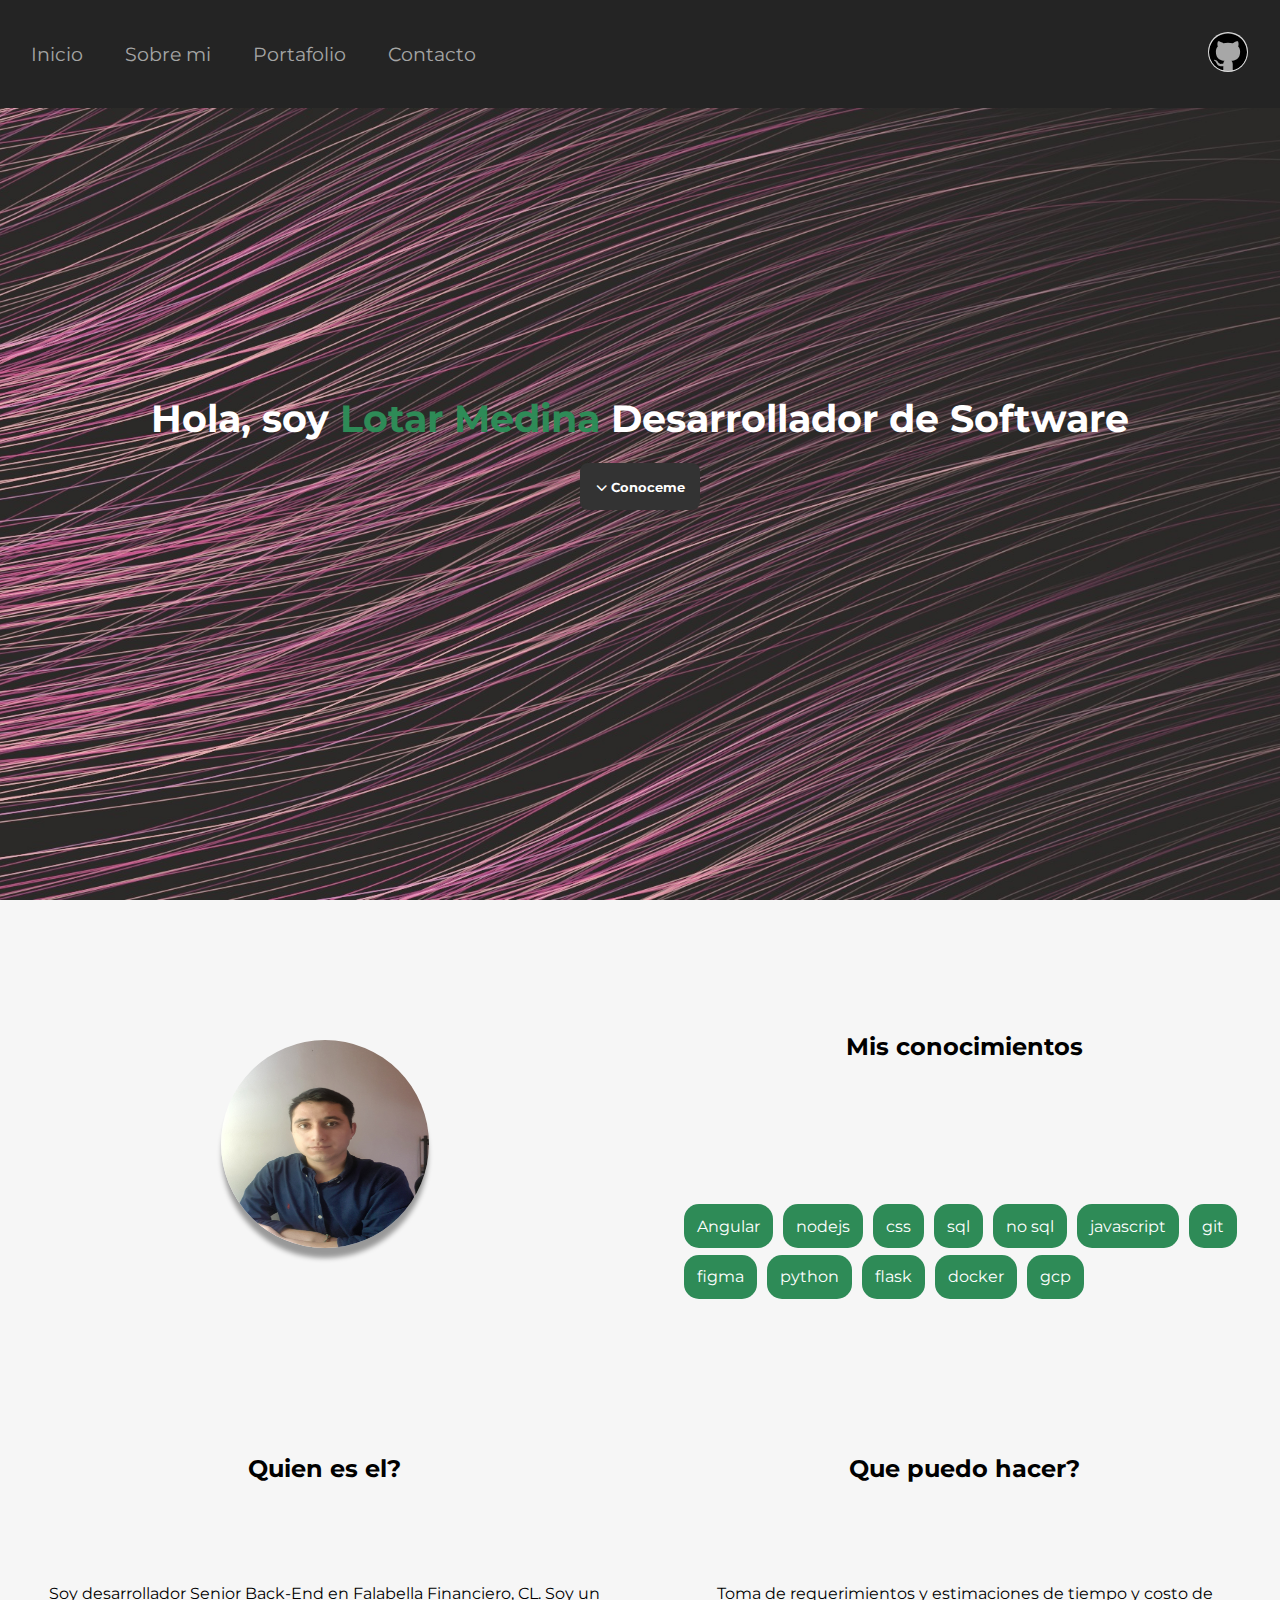
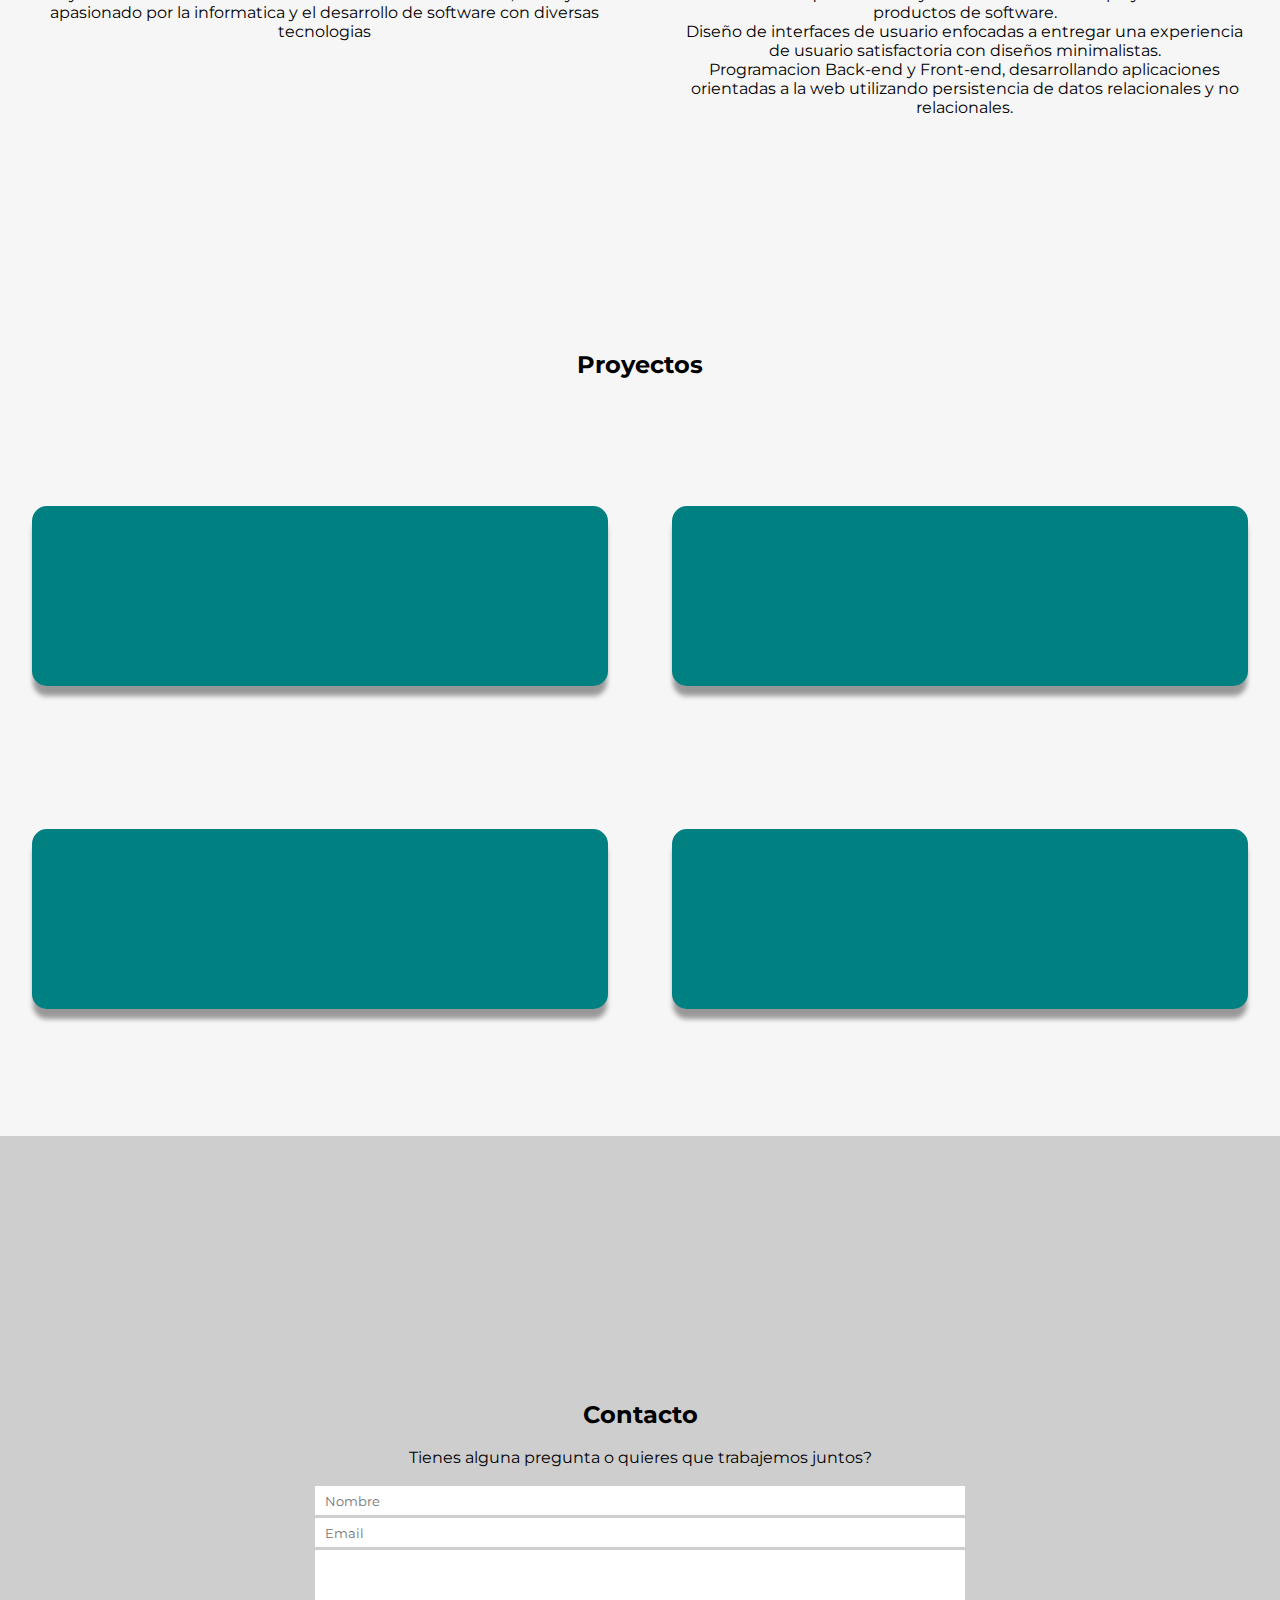
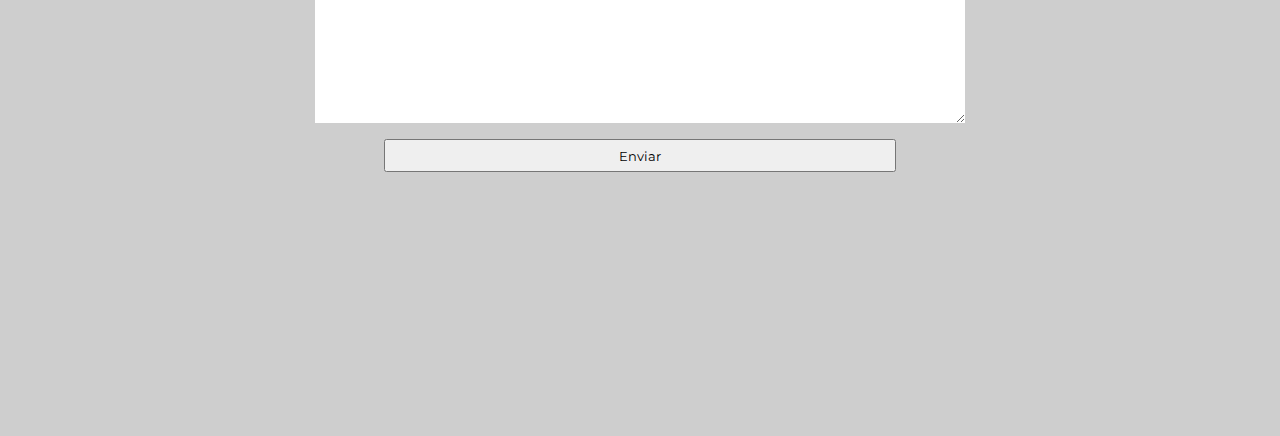
<file: index.html>
<!DOCTYPE html>
<html lang="en">
<head>
    <meta charset="UTF-8">
    <meta name="viewport" content="width=device-width, initial-scale=1.0">
    <title>Lotar Medina Contreras</title>
    <link rel="stylesheet" href="https://cdnjs.cloudflare.com/ajax/libs/font-awesome/4.7.0/css/font-awesome.min.css">
    <link href="https://fonts.googleapis.com/css2?family=Montserrat:ital@1&display=swap" rel="stylesheet">
    <link rel="stylesheet" type="text/css" href="./styles/styles.css">
    <link rel="icon" type="assets/ico" href="./assets/favico.ico" sizes="64x64">
    <script src="./scripts/index.js"></script>
</head>
<body>
    <!--Start header-->
    <header id="header" class="header">
        <input type="checkbox" id="header__btn-menu"
        onclick="mifuncino()"
        >
        <label for="header__btn-menu">
            <img id="btn-menu"  src="./assets/ui.svg" alt="button burger" hred
            class="header__btn-img"
            >
        </label>
        <menu id="menu" class="header__menu">
            
            <li class="header__menu--item" 
            onclick="changeScrollView('lading', 'Inicio')">Inicio</li>
            <li class="header__menu--item" onclick="changeScrollView('home', 'Sobre mi')">Sobre mi</li>
            <li class="header__menu--item" onclick="changeScrollView('briefcase', 'Portafolio')">Portafolio</li>
            <li class="header__menu--item" onclick="changeScrollView('contact', 'Contacto')">Contacto</li>
            <a href="https://github.com/lotar94" target="_blank" rel="noopener noreferrer" class="header__menu--github-element" >
                <img src="./assets/logotipo-github.svg" alt="" hred class="header__menu--github"  >
            </a>
        </menu>
    </header>
    <!--End header-->

    <!--Start landing-->
    <section id="lading" class="landing">
        <h1 class="lading__title">
            Hola, soy 
            <span class="lading__title--name">
                Lotar Medina
            </span>
            Desarrollador de Software
        </h1>
        <button type="button"
            onclick="goToHome('home', 'Sobre mi')"
            class="lading__title--btn"
        >
            <i class="fa fa-angle-down fa-lg"></i>
            Conoceme
        </button>
        </div>
    </section>
    <!--End landing-->

    <!--Start home-->
    <section id="home" class="home">
        <h2 class="home__title">Quien es el?</h2>
        <img class="home__img" src="./assets/lotar_medina_contreras.jpg" alt="">
        <p class="home__description">
            Soy desarrollador Senior Back-End en Falabella Financiero, CL.
            Soy un apasionado por la informatica y el desarrollo de software con diversas tecnologias
        </p>
        <h2 class="home__title--knouwgle">Mis conocimientos</h2>
        <div class="home__knouwgle">
            <div class="home__knouwgle--items">Angular</div>
            <div class="home__knouwgle--items">nodejs</div>
            <div class="home__knouwgle--items">css</div>
            <div class="home__knouwgle--items">sql</div>
            <div class="home__knouwgle--items">no sql</div>
            <div class="home__knouwgle--items">javascript</div>
            <div class="home__knouwgle--items">git</div>
            <div class="home__knouwgle--items">figma</div>
            <div class="home__knouwgle--items">python</div>
            <div class="home__knouwgle--items">flask</div>
            <div class="home__knouwgle--items">docker</div>
            <div class="home__knouwgle--items">gcp</div> 
        </div>
        <h2 class="home__title--can-do">Que puedo hacer?</h2>
        <p class="home__description--can-do">
            Toma de requerimientos y estimaciones de tiempo y costo de productos de software. <br>Diseño de interfaces de usuario enfocadas a entregar una experiencia de usuario satisfactoria con diseños minimalistas. <br>Programacion Back-end y Front-end, desarrollando aplicaciones orientadas a la web utilizando persistencia de datos relacionales y no relacionales.
        </p>
    </section>
    <!--End home-->

    <!--Start briefcase-->
    <section id="briefcase" class="briefcase">

        <h2 class="briefcase__title">Proyectos</h2>
        
        <div class="briefcase__project project-one">
            
        </div>
        <div class="briefcase__project project-two">
            
        </div>
        <div class="briefcase__project project-three">
            
        </div>
        <div class="briefcase__project project-four">
            
        </div>
    </section>
    <!--End briefcase-->

    <!--Start contact-->
    <section id="contact" class="contact">
        <h2>Contacto</h2>
        <p class="contact__description">
            Tienes alguna pregunta o quieres que trabajemos juntos?
        </p>
        <input class="contact__input-name" type="text" placeholder="Nombre">
        <input class="contact__input-email" type="email" placeholder="Email">
        <textarea
            class="contact__text-area"
            cols="30" rows="10"
            placeholder="Tu mensaje">
        </textarea>
        <button class="contact__btn">
            Enviar
        </button>
    </section>
    <!--End contact-->
</body>
</html>
</file>
<file: styles/styles.css>
:root {
    --header-bg-color: #242424;
    --menu-bg-color: #333;
  }
  
* {
    margin: 0;
    padding: 0;
    font-family: 'Montserrat', sans-serif;
}

#header__btn-menu {
    display: none;
}

@media only screen and (min-width: 601px) {
    
    .header__btn-img {
        display: none;
    }
    .header {
        background-color: var(--header-bg-color);
        height: 12vh;
        position: fixed;
        width: 100vw;
    }
    .header__menu {
        height: 12vh;
        display: flex;
        align-items: center;
        list-style: none;
        color: #fff9;
    }
    .header__menu--item {
        padding: .6em;
        margin-left: 1em;
        font-size: 1.2em;
        cursor: pointer;
    }
    .header__menu--item:hover {
        color: #fff;
    }
    .header__menu--github-element {
        position: absolute;
        right: 2em;
    }
    .header__menu--github {
        height: 2.4em;
        background: #fff9;
        border-radius: 50%;
        border: 1px solid #fff9;
    }
    .header__menu--github:hover {
        background: #fff;
        border: 1px solid #fff;
    }

    .landing {
        height: 100vh;
        background-image: url('../assets/background.jpg');
        background-repeat: no-repeat;
        background-position: center;
        background-size: cover;
        display: flex;
        align-items: center;
        justify-content: center;
        flex-direction: column;
    }
    .lading__title {
        color: white;
        font-weight: bold;
        line-height: 1.5em;
        width: 80vw;
        text-align: center;
        font-size: 2.4em;
    }
    .lading__title--name {
        color: seagreen;
    }
    .lading__title--btn {
        background: var(--menu-bg-color);
        outline: none;
        padding: 1em;
        color: white;
        border: 2px solid var(--menu-bg-color);
        border-radius: 8px;
        margin-top: 1.2em;
        cursor: pointer;
        transition: all .3s;
        font-weight: bold;
        transition: all .5s;
    }
    .lading__title--btn:hover {
        background: #fff9;
        color: black;
    }

    .home {
        padding-top: 12vh;
        background: #f6f6f6;
        display: grid;
        grid-template-columns: auto auto;
        grid-template-rows: auto auto auto auto;
        height: 90vh;
    }
    .home__img {
        grid-column-start: 1;
        grid-column-end: 2;
        grid-row-start: 1;
        grid-row-end: 3;
        -webkit-box-shadow: 0px 11px 5px -1px rgba(0,0,0,0.38);
        -moz-box-shadow: 0px 11px 5px -1px rgba(0,0,0,0.38);
        box-shadow: 0px 11px 5px -1px rgba(0,0,0,0.38);
        border-radius: 1em;
        margin: 0 auto;
        margin-top: 2em;
        width: 13em;
        height: 13em;
        border-radius: 50%;
    }
    .home__title {
        grid-row-start: 3;
        grid-row-end: 4;
        text-align: center;
        padding-top: 1.5em;
    }
    .home__description {
        grid-row-start: 4;
        grid-row-end: 5;
        text-align: center;
        padding: 1em 2em;
    }
    .home__description--can-do {
        grid-column-start: 2;
        grid-column-end: 3;
        grid-row-start: 4;
        grid-row-end: 5;
        text-align: center;
        padding: 1em 2em;
    }
    .home__title--knouwgle{
        grid-column-start: 2;
        grid-column-end: 3;
        text-align: center;
        padding: 1em 0;
    }
    .home__knouwgle {
        margin: 1em auto;
        width: 90%;
    }
    .home__knouwgle--items {
        color: #fff;
        background: seagreen;
        display: inline-block;
        padding: .8em;
        margin: .2em;
        border-radius: 15px;
    }
    .home__title--can-do {
        text-align: center;
        padding-top: 1.5em;
    }

    .briefcase {
        padding-top: 12vh;
        height: 90vh;
        text-align: center;
        background: #f6f6f6;
        display: grid;
        grid-template-columns: auto auto;
        grid-template-rows: auto auto auto;
    }

    .briefcase__title {
        grid-column-start: 1;
        grid-column-end: 3;
        grid-row-start: 1;
        grid-row-end: 2;
    }

    .project-one{
        grid-column-start: 1;
        grid-column-end: 2;
        grid-row-start: 2;
        grid-row-end: 3;
    }
    .project-two{
        grid-column-start: 2;
        grid-column-end: 3;
        grid-row-start: 2;
        grid-row-end: 3;
    }
    .project-three{
        grid-column-start: 1;
        grid-column-end: 2;
        grid-row-start: 3;
        grid-row-end: 4;
    }
    .project-four{
        grid-column-start: 2;
        grid-column-end: 3;
        grid-row-start: 3;
        grid-row-end: 4;
    }
    .briefcase__title {
        width: 50%;
    display: inline-block;
    margin: 0 auto;
    padding-top: 1em;
    }
    .briefcase__project {
        background-color: teal;
        height: 20vh;
        width: 90%;
        border-radius: 15px;
        margin: 1em auto;
        -webkit-box-shadow: 0px 11px 5px -1px rgba(0,0,0,0.38);
        -moz-box-shadow: 0px 11px 5px -1px rgba(0,0,0,0.38);
        box-shadow: 0px 11px 5px -1px rgba(0,0,0,0.38);
    }
    
    .contact {
        height: 100vh;
        background: #cecece;
        text-align: center;
        display: flex;
        align-items: center;
        justify-content: center;
        flex-direction: column;
    }
    
    .contact__description {
        padding: 1.2em 0;
    }

    .contact__input-name,  .contact__input-email, .contact__text-area {
        width: 50%;
        left: 16%;
        padding-top: .5em;
        padding-bottom: .5em;
        padding-left: .8em;
        background-color: #fff;
        border: 0;
        margin-bottom: 0.2em;
    }

    .contact__btn {
        margin-top: 1em;
        width: 40%;
        padding: .5em;
    }


}
































/* Start header style mobile */
@media only screen and (max-width: 600px) {
    .header {
        background-color: var(--header-bg-color);
        /* display: none; */
        display: flex;
        justify-content: flex-end;
        width: 100%;
        height: 10vh;
        position: fixed;
        border-bottom: 3px solid seagreen;
        transition: all 1s;
    }
    .header__menu {
        background-color: var(--menu-bg-color);
        height: 100vh;
        width:11em;
        position: fixed;
        right: -13em;
        margin-top: 10vh;
        list-style: none;
        transition: all .8s;
        
    }
    .header__btn-img{
        width: 2.5em;
        height: 3em;
        display: block;
        position: relative;
        right: 1em;
        cursor: pointer;
        margin-top: .1em;
    }
    .header__menu--item {
        padding: .4em;
        border-bottom: 1px solid;
        width: 100%;
        margin-bottom: 0.3em;
        color: white;
        padding-left: 1.2em;
        cursor: pointer;
    }
    .header__menu--item:first-child {
        margin-top: 1em;
    }

    .header__menu--item:hover {
        color: seagreen;
    }
    .header__menu > a {
        display: none;
    }


    .landing {
        height: 110vh;
        background-image: url('../assets/background.jpg');
        background-position: center;
        background-repeat: no-repeat;
        background-size: cover;
        display: flex;
        align-items: center;
        justify-content: center;
        flex-direction: column;
    }

    .lading__title {
        color: white;
        font-weight: bold;
        line-height: 1.5em;
        width: 80vw;
        text-align: center;
    }
    .lading__title--name {
        color: seagreen;
    }

    .lading__title--btn {
        background: var(--menu-bg-color);;
        outline: none;
        padding: .8em;
        color: white;
        border: 2px solid var(--menu-bg-color);;
        border-radius: 8px;
        margin-top: 1.2em;
        cursor: pointer;
        transition: all .3s;
    }
    .lading__title--btn:hover {
        color: var(--menu-bg-color);
        background: white;
        border: 2px solid var(--menu-bg-color);;
    }

    .home {
        padding: 0 1em;
        text-align: center;
    }
    .home__img {
        width: 13em;
        height: 13em;
        border-radius: 50%;
    }
    .home__title {
        padding: 1em 0;
    }
    .home__description{
        width: 50%;
        display: inline-block;
    }
    .home__title--knouwgle {
        margin-top: 1em;
    }
    .home__knouwgle {
        margin-top: 1em;
        width: 100%;
    }
    .home__knouwgle--items {
        background: seagreen;
        display: inline-block;
        padding: .8em;
        margin: .2em;
        border-radius: 15px;
    }
    .home__title--can-do {
        margin-top: 1em;
    }

    .home__description--can-do {
        margin: 1em;
    }
    

    .briefcase {
        text-align: center;
        background-color: #f5f5f5;
        padding: 1em 1em;
        
    }
    .briefcase__title {
        border-bottom: 1px solid;
        width: 40%;
        display: inline-block;
    }
    .briefcase__project {
        background-color: teal;
        height: 20vh;
        width: 90%;
        border-radius: 15px;
        margin: 1em auto;
    }

    .contact {
        height: 100vh;
        background: #cecece;
        text-align: center;
        display: flex;
        align-items: center;
        justify-content: center;
        flex-direction: column;
    }
    
    .contact__description {
        padding: 1.2em 0;
    }

    .contact__input-name,  .contact__input-email, .contact__text-area {
        width: 70%;
        left: 16%;
        padding-top: .5em;
        padding-bottom: .5em;
        padding-left: .8em;
        background-color: #fff;
        border: 0;
        margin-bottom: 0.2em;
    }

    .contact__btn {
        margin-top: 1em;
        width: 72%;
        padding: .5em;
    }

  }
/* Start header style mobile */
</file>
